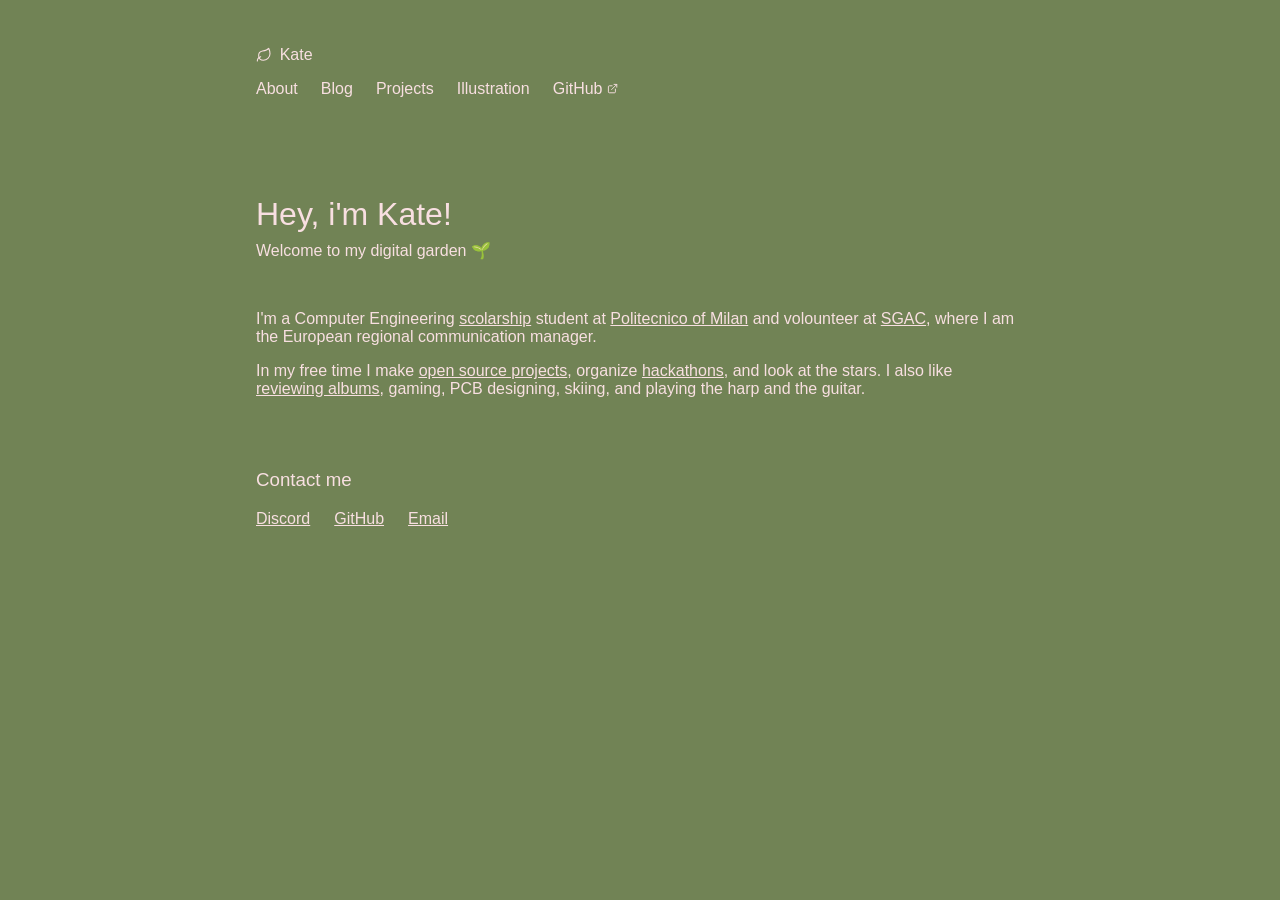
<file: index.html>
<!DOCTYPE html>
<html>
<head>
  <title>kate</title>
  <link rel="stylesheet" href="style.css">
</head>
<body>
  <header>
      <a class="brand" href="/">
          <svg viewBox="0 0 24 24" fill="none" stroke="currentColor" stroke-width="1.6" stroke-linecap="round" stroke-linejoin="round">
              <path d="M11 20A7 7 0 0 1 9.8 6.1C15.5 5 17 4.5 19 2c1 2 2 4.2 2 8 0 5.5-4.8 10-10 10z"/>
              <path d="M2 21c0-3 1.9-5.4 5-6.5"/>
          </svg>
          Kate
      </a>
      <nav>
          <a href="/index.html">About</a>
          <a href="/blog.html">Blog</a>
          <a href="/projects.html">Projects</a>
          <a href="/illustration.html">Illustration</a>
          <a href="https://github.com/katetriestocode" target="_blank" rel="noopener">GitHub
              <svg viewBox="0 0 24 24" fill="none" stroke="currentColor" stroke-width="2" stroke-linecap="round" stroke-linejoin="round">
                  <path d="M18 13v6a2 2 0 0 1-2 2H5a2 2 0 0 1-2-2V8a2 2 0 0 1 2-2h6"/>
                  <path d="M15 3h6v6M10 14L21 3"/>
              </svg>
          </a>
      </nav>
  </header>
  <h1>
    Hey, i'm Kate!
  </h1>
  <p>
    Welcome to my digital garden 🌱 
  </p>
  <br>
  <p>
    I'm a Computer Engineering <a href="https://www.polimi.it/campus-e-servizi/pari-opportunita-e-inclusione/parita-di-genere/girlspolimi">scolarship</a> student at <a href="https://www.polimi.it/">Politecnico of Milan</a> and volounteer at <a href="https://spacegeneration.org/">SGAC</a>, where I am the European regional communication manager.
  </p>
  <p>
    In my free time I make <a href="https://github.com/katetriestocode">open source projects</a>, organize <a href="/projects">hackathons</a>, and look at the stars. I also like <a href="https://www.albumoftheyear.org/user/katespiracy/">reviewing albums</a>, gaming, PCB designing, skiing, and playing the harp and the guitar.
  </p>

  <br><br>
  <h3>
    Contact me
  </h3>
  <section class="contact">
    <nav>
      <a href="https://discord.com/users/811613407781322772">Discord</a>
      <a href="https://github.com/katetriestocode">GitHub</a>
      <a href="mailto:caterina.camerlengo@icloud.com">Email</a>
    </nav>
  </section>

</body>
</html>
</file>
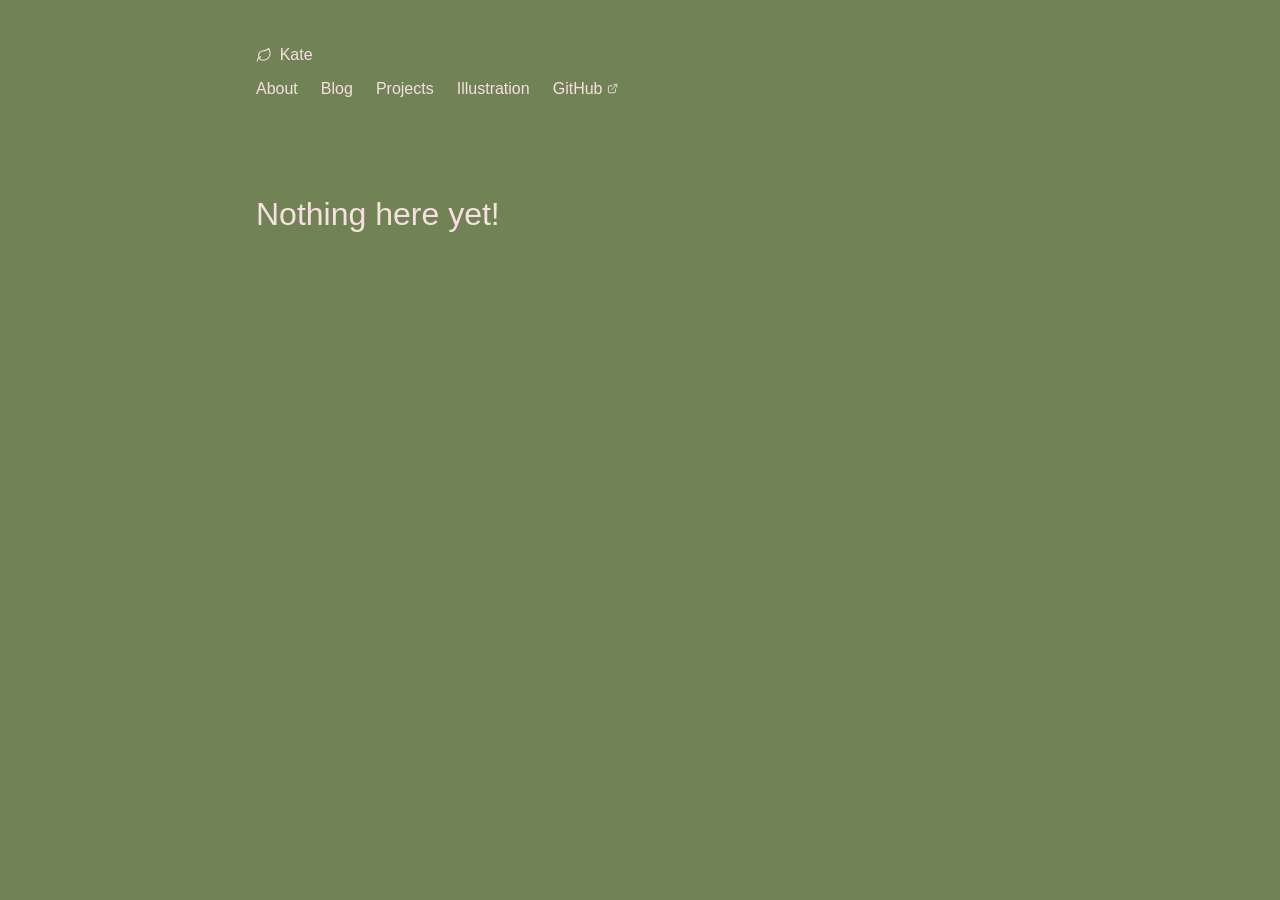
<file: blog.html>
<!DOCTYPE html>
<html>
<head>
  <title>kate</title>
  <link rel="stylesheet" href="style.css">
</head>
<body>
  <header>
      <a class="brand" href="/">
          <svg viewBox="0 0 24 24" fill="none" stroke="currentColor" stroke-width="1.6" stroke-linecap="round" stroke-linejoin="round">
              <path d="M11 20A7 7 0 0 1 9.8 6.1C15.5 5 17 4.5 19 2c1 2 2 4.2 2 8 0 5.5-4.8 10-10 10z"/>
              <path d="M2 21c0-3 1.9-5.4 5-6.5"/>
          </svg>
          Kate
      </a>
      <nav>
          <a href="/index.html">About</a>
          <a href="/blog.html">Blog</a>
          <a href="/projects">Projects</a>
          <a href="/illustration">Illustration</a>
          <a href="https://github.com/katetriestocode" target="_blank" rel="noopener">GitHub
              <svg viewBox="0 0 24 24" fill="none" stroke="currentColor" stroke-width="2" stroke-linecap="round" stroke-linejoin="round">
                  <path d="M18 13v6a2 2 0 0 1-2 2H5a2 2 0 0 1-2-2V8a2 2 0 0 1 2-2h6"/>
                  <path d="M15 3h6v6M10 14L21 3"/>
              </svg>
          </a>
      </nav>
  </header>
  <h1>Nothing here yet!</h1>
</body>
</html>
</file>
<file: style.css>
@font-face {
    font-family: 'Helvetica2';
    font-style: normal;
    font-weight: normal;
    src: local('Helvetica'), url('Helvetica.woff') format('woff');
    }
    
    body {
    font-family: Helvetica, Helvetica2;
    background-color: #718355;
    color: #ea9ba2;
    margin-left: 20%;
    margin-right: 20%;
}

h1 {
    color: #f8dfe1;
    font-weight: 200;
    padding-top: 10%;
    margin-bottom: -1%;
}

p {
    color: #f8dfe1;
    font-weight: 200;
}

p a {
    color: inherit;
    text-decoration: underline;
}

h3 {
    color: #f8dfe1;
    font-weight: 200;
}


header {
    padding-top: 5%;
}

.brand {
    display: flex;
    align-items: center;
    gap: 1%;
    color: #f8dfe1;
    text-decoration: none;
    font-weight: 400;
}

.brand svg {
    width: 1em;
    height: 1em;

}

nav {
    display: flex;
    gap: 3%;
    margin-top: 2%;

}

nav a {
    display: flex;
    align-items: center;
    gap: 0.3em;
    color: #f8dfe1;
    text-decoration: none;
    font-weight: 200;
    transition: opacity 0.2s;
}

nav a:hover {
    opacity: 1;
}

nav a svg {
    width: 0.7em;
    height: 0.7em;
}




.contact p {
  margin: 0 0 0.5rem;
}

.contact nav {
  display: flex;
  gap: 1.5rem;
}

.contact a {
  color: #f8dfe1;
  text-decoration: underline;
}
</file>
